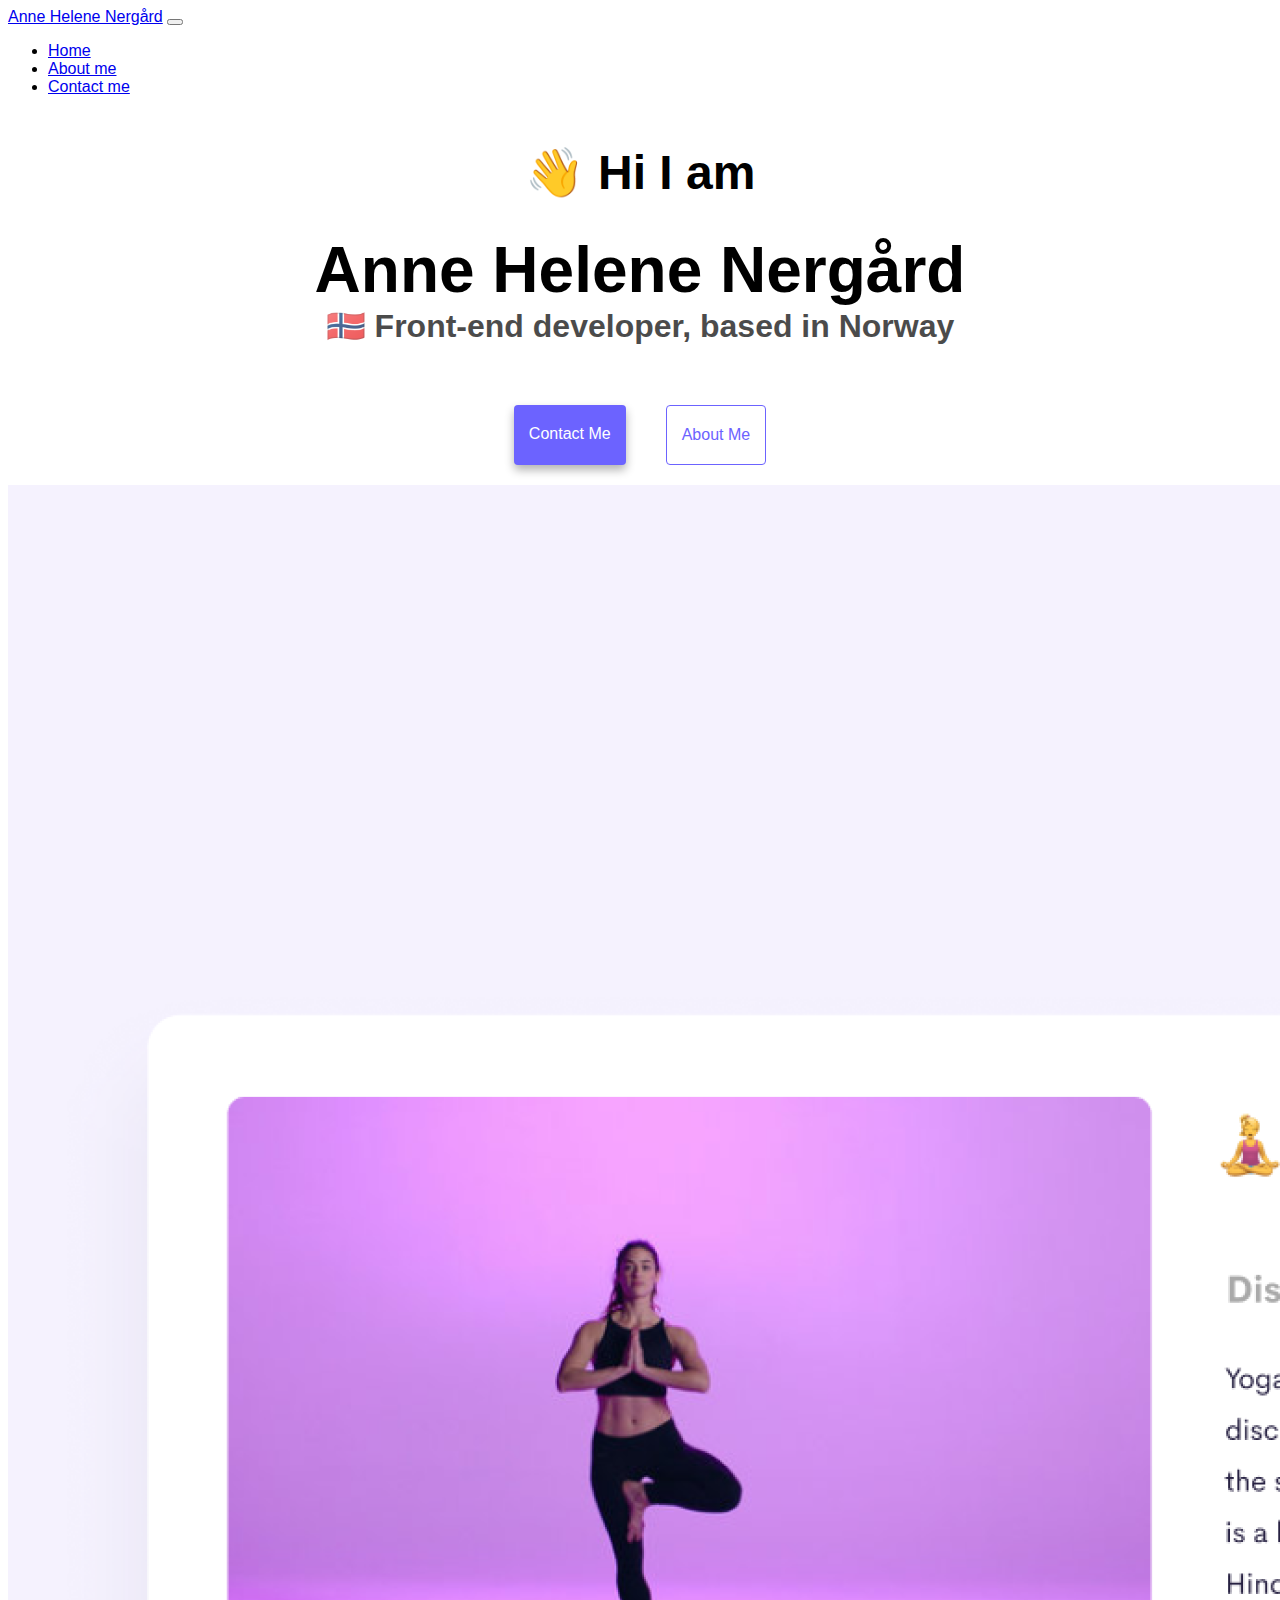
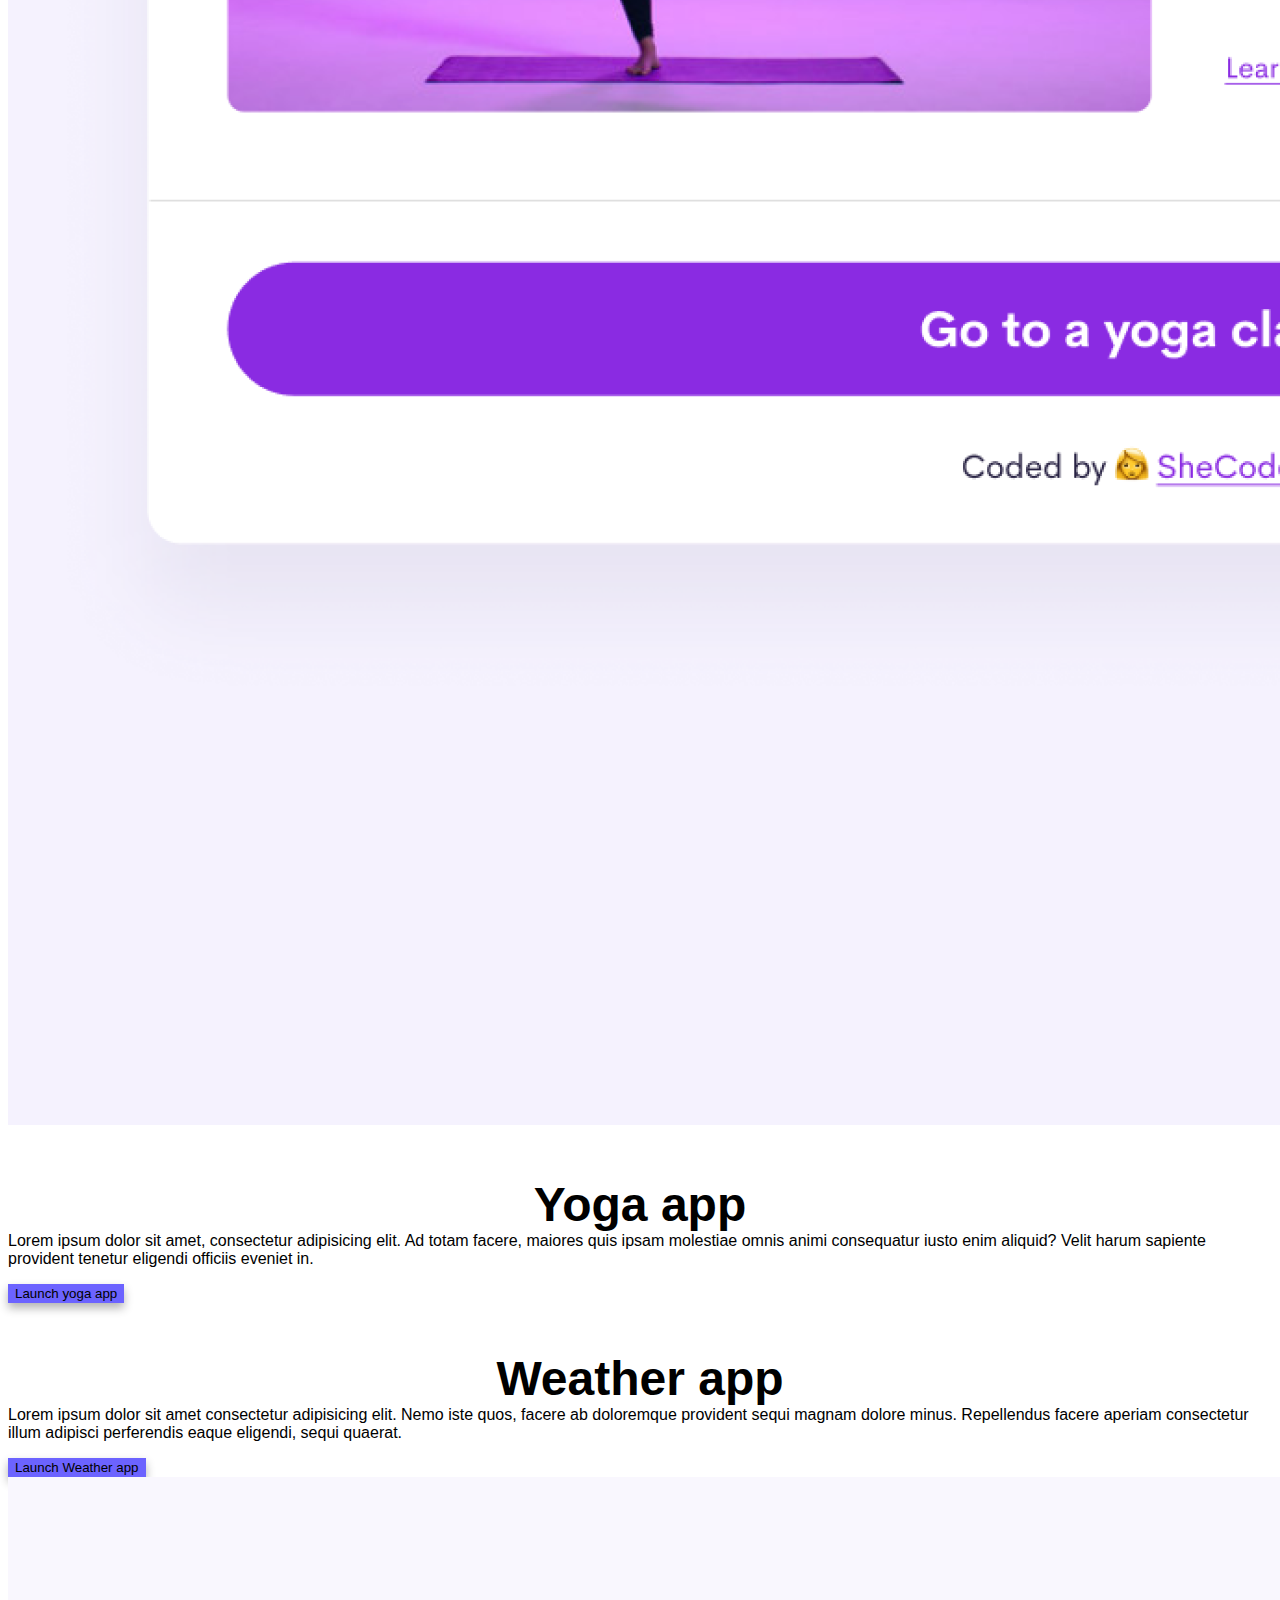
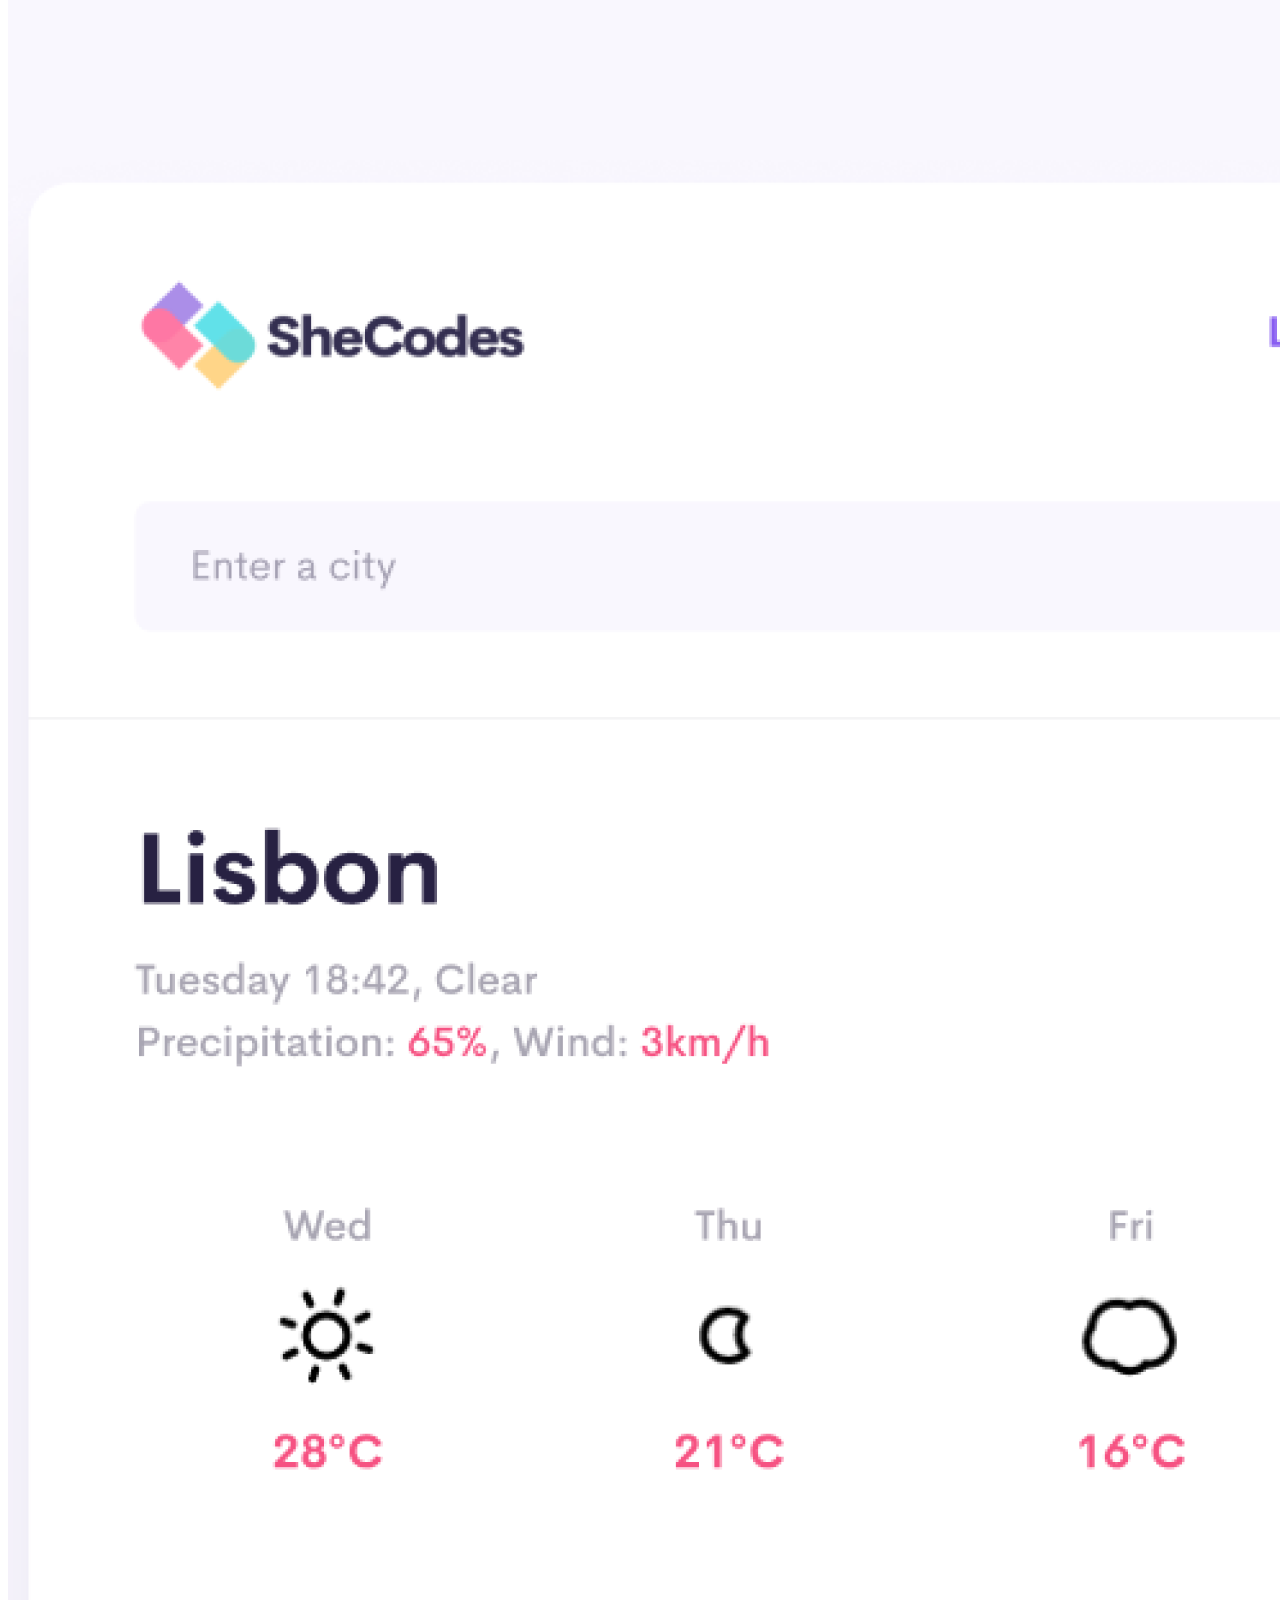
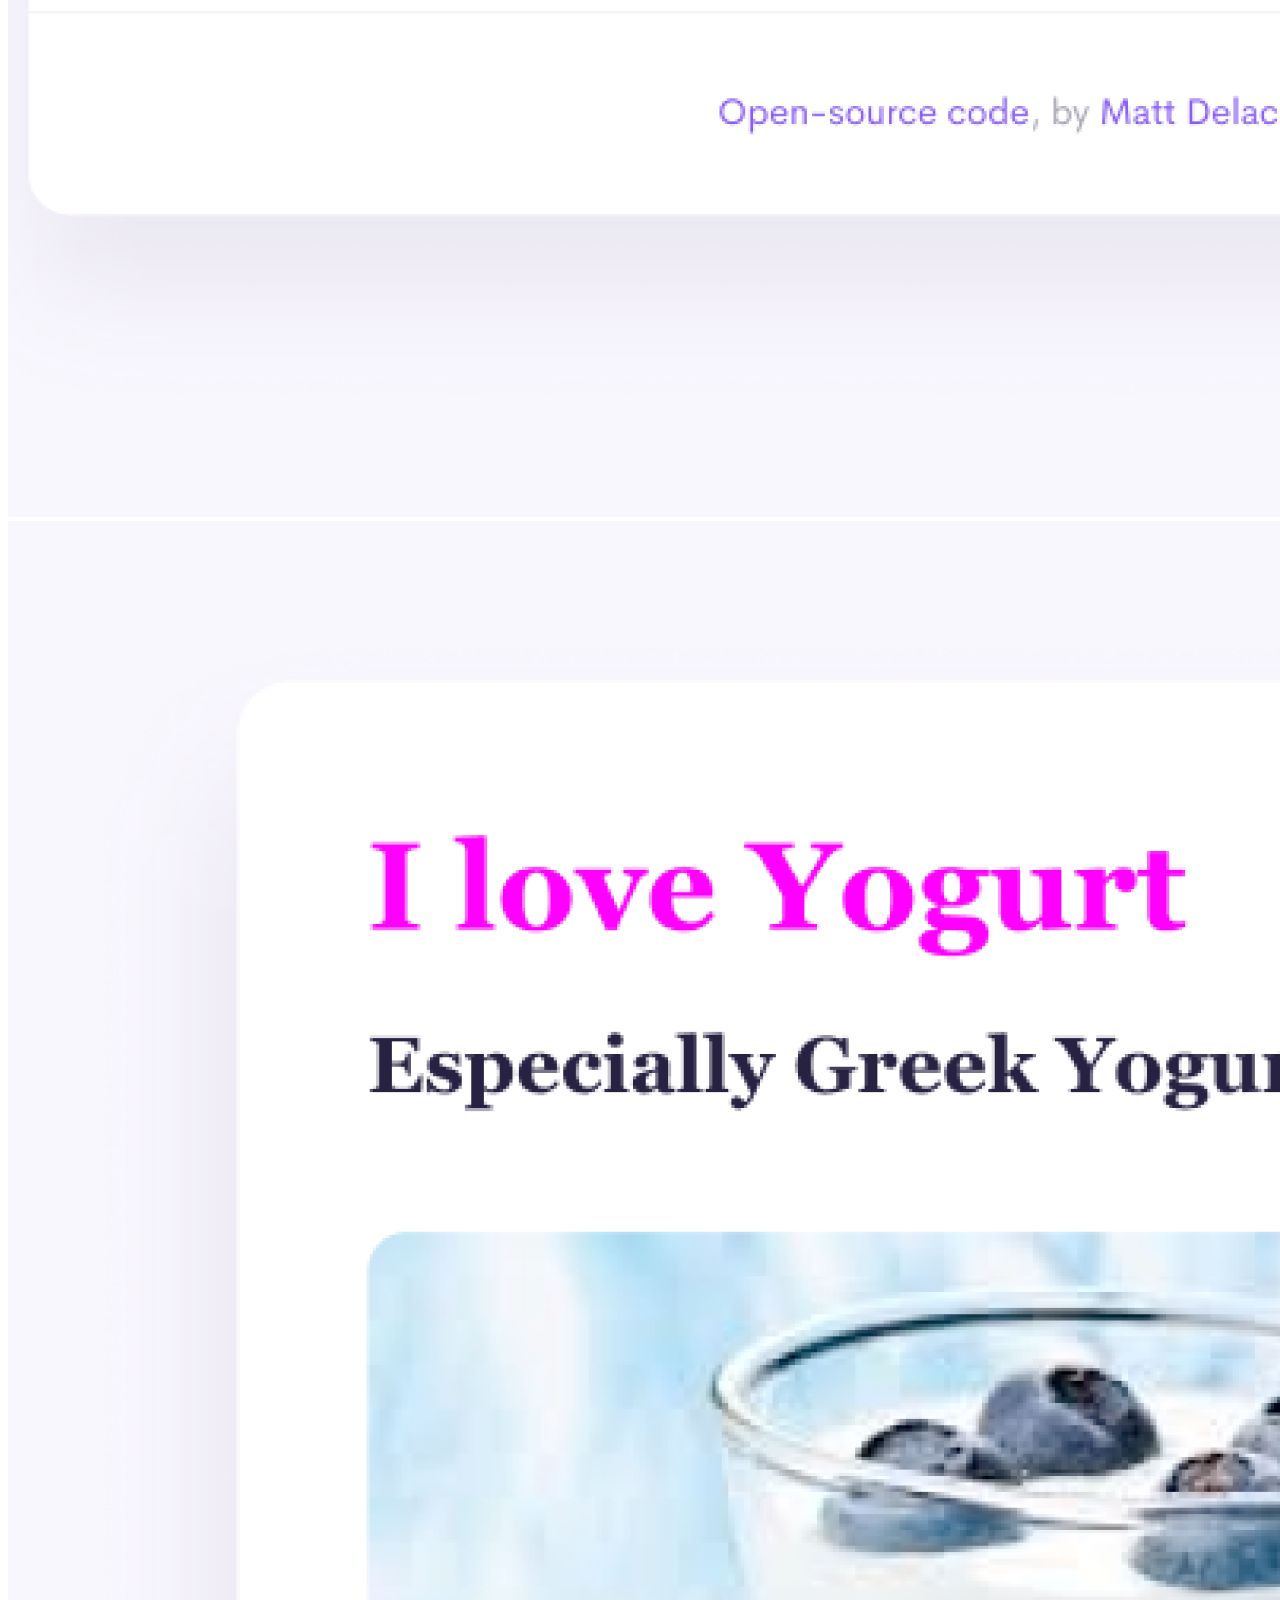
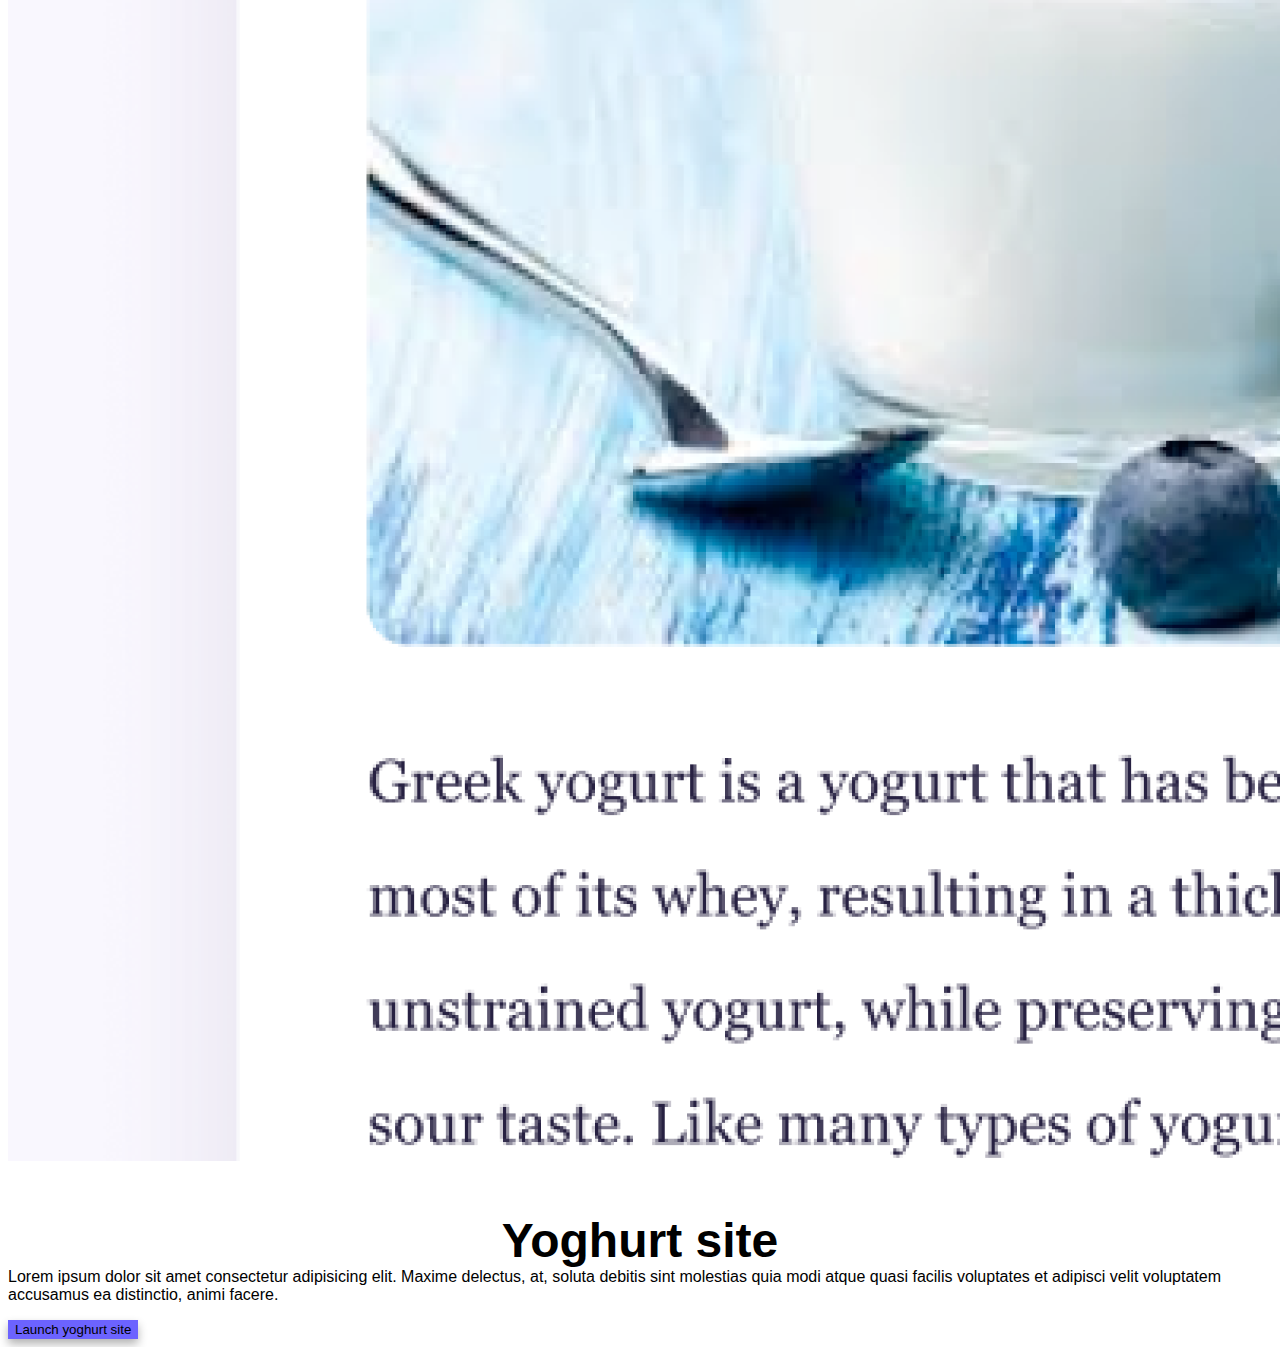
<file: index.html>
<!DOCTYPE html>
<html lang="en">
  <head>
    <meta charset="UTF-8" />
    <meta http-equiv="X-UA-Compatible" content="IE=edge" />
    <meta name="viewport" content="width=device-width, initial-scale=1.0" />
    <title>Anne Helene Nergård</title>
    <meta
      name="description"
      content="Portfolio Front-end developer Anne Helene Nergård"
    />
    <link
      href="https://cdn.jsdelivr.net/npm/bootstrap@5.3.2/dist/css/bootstrap.min.css"
      rel="stylesheet"
      integrity="sha384-T3c6CoIi6uLrA9TneNEoa7RxnatzjcDSCmG1MXxSR1GAsXEV/Dwwykc2MPK8M2HN"
      crossorigin="anonymous"
    />
    <link rel="stylesheet" href="css/style.css" />
  </head>
  <body>
    <nav class="navbar navbar-expand-lg bg-body-tertiary sticky-top">
      <div class="container-fluid">
        <a class="navbar-brand" href="/">Anne Helene Nergård</a>
        <button
          class="navbar-toggler"
          type="button"
          data-bs-toggle="collapse"
          data-bs-target="#navbarSupportedContent"
          aria-controls="navbarSupportedContent"
          aria-expanded="false"
          aria-label="Toggle navigation"
        >
          <span class="navbar-toggler-icon"></span>
        </button>
        <div class="collapse navbar-collapse" id="navbarSupportedContent">
          <ul class="navbar-nav me-auto mb-2 mb-lg-0">
            <li class="nav-item">
              <a class="nav-link active" aria-current="page" href="/">Home</a>
            </li>
            <li class="nav-item">
              <a class="nav-link" href="/about.html">About me</a>
            </li>
            <li class="nav-item">
              <a class="nav-link" href="/about.html#contact">Contact me</a>
            </li>
          </ul>
        </div>
      </div>
    </nav>
    <h2>👋 Hi I am</h2>
    <h1>Anne Helene Nergård</h1>
    <h3>🇳🇴 Front-end developer, based in Norway</h3>
    <div class="navigation-links">
      <a href="/about.html#contact" class="contact-link">Contact me</a>
      <a href="/about.html" class="about-link">About me</a>
    </div>
    <div class="container text-left">
      <div class="row g-4 px-4">
        <div class="col-lg-6 col-sm-12 p-3">
          <img
            src="img/yoga.png"
            class="img-fluid d-none d-sm-block"
            alt="yoga"
          />
        </div>
        <div class="col-lg-6 col-sm-12 p-3">
          <h2>Yoga app</h2>
          Lorem ipsum dolor sit amet, consectetur adipisicing elit. Ad totam
          facere, maiores quis ipsam molestiae omnis animi consequatur iusto
          enim aliquid? Velit harum sapiente provident tenetur eligendi officiis
          eveniet in.
          <button type="button" class="btn btn-primary">Launch yoga app</button>
        </div>
      </div>
      <div class="row g-4 px-4">
        <div class="col-lg-6 col-sm-12 p-3">
          <h2>Weather app</h2>
          Lorem ipsum dolor sit amet consectetur adipisicing elit. Nemo iste
          quos, facere ab doloremque provident sequi magnam dolore minus.
          Repellendus facere aperiam consectetur illum adipisci perferendis
          eaque eligendi, sequi quaerat.
          <button type="button" class="btn btn-primary">
            Launch Weather app
          </button>
        </div>
        <div class="col-lg-6 col-sm-12 p-3">
          <img
            src="img/weather.png"
            class="img-fluid d-none d-sm-block"
            alt="weather app"
          />
        </div>
      </div>
      <div class="row g-4 px-4">
        <div class="col-lg-6 col-sm-12 p-3">
          <img
            src="img/yogurt.png"
            class="img-fluid d-none d-sm-block"
            alt="Love for yoghurt"
          />
        </div>
        <div class="col-lg-6 col-sm-12 p-3">
          <h2>Yoghurt site</h2>
          Lorem ipsum dolor sit amet consectetur adipisicing elit. Maxime
          delectus, at, soluta debitis sint molestias quia modi atque quasi
          facilis voluptates et adipisci velit voluptatem accusamus ea
          distinctio, animi facere.
          <button type="button" class="btn btn-primary">
            Launch yoghurt site
          </button>
        </div>
      </div>
    </div>
    <script
      src="https://cdn.jsdelivr.net/npm/bootstrap@5.3.2/dist/js/bootstrap.bundle.min.js"
      integrity="sha384-C6RzsynM9kWDrMNeT87bh95OGNyZPhcTNXj1NW7RuBCsyN/o0jlpcV8Qyq46cDfL"
      crossorigin="anonymous"
    ></script>
  </body>
</html>
</file>
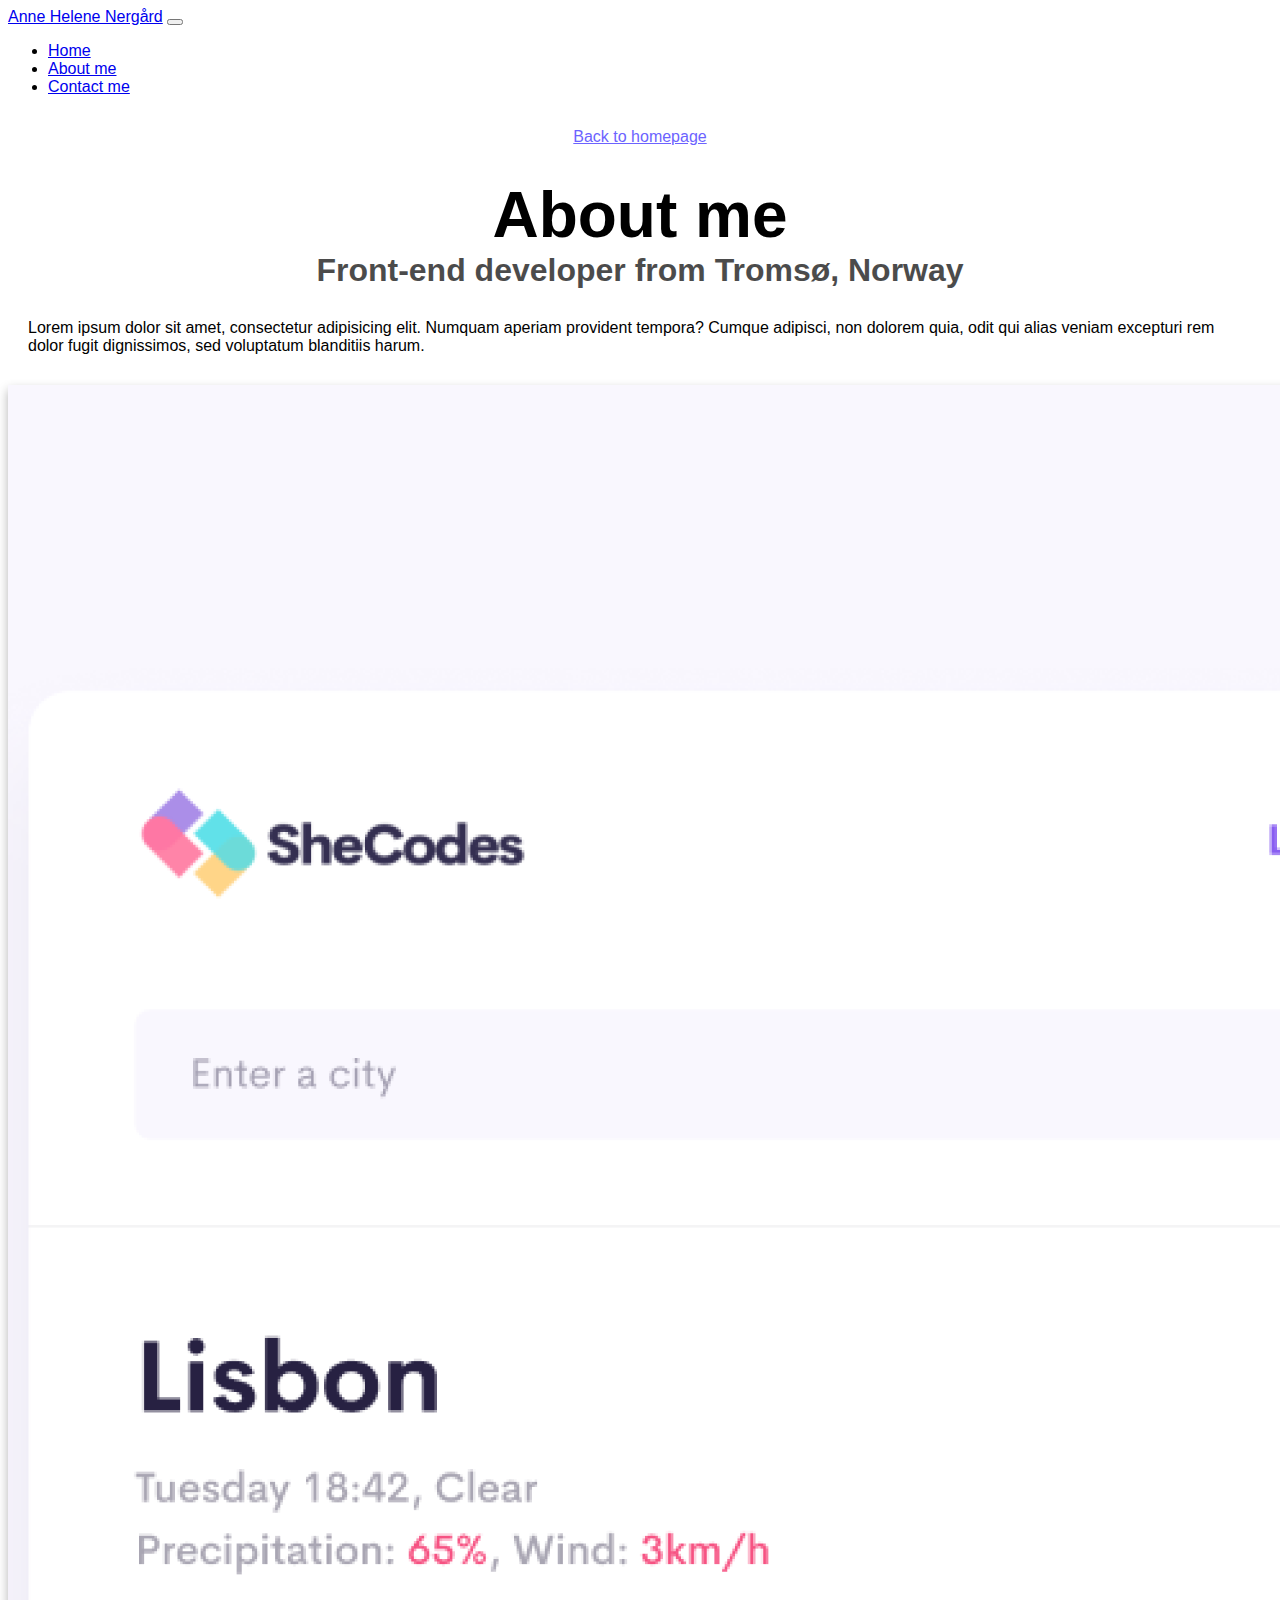
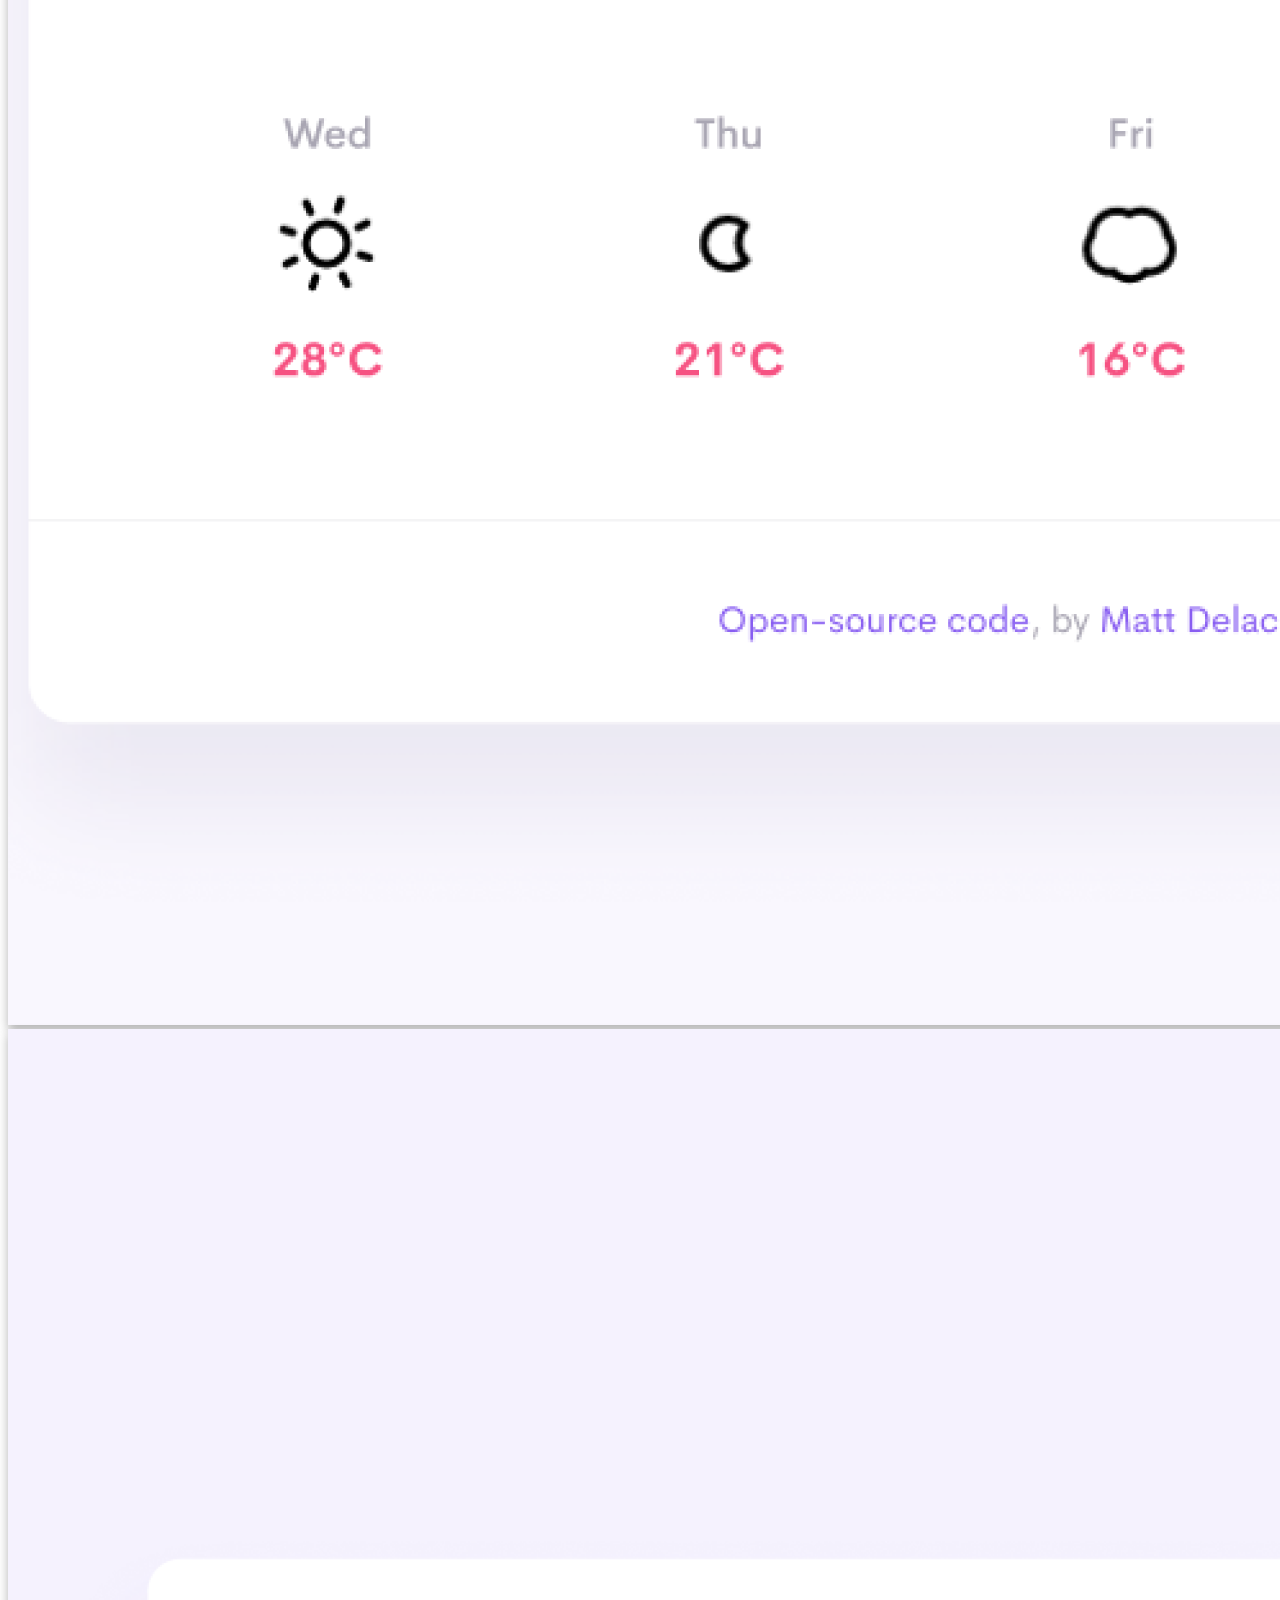
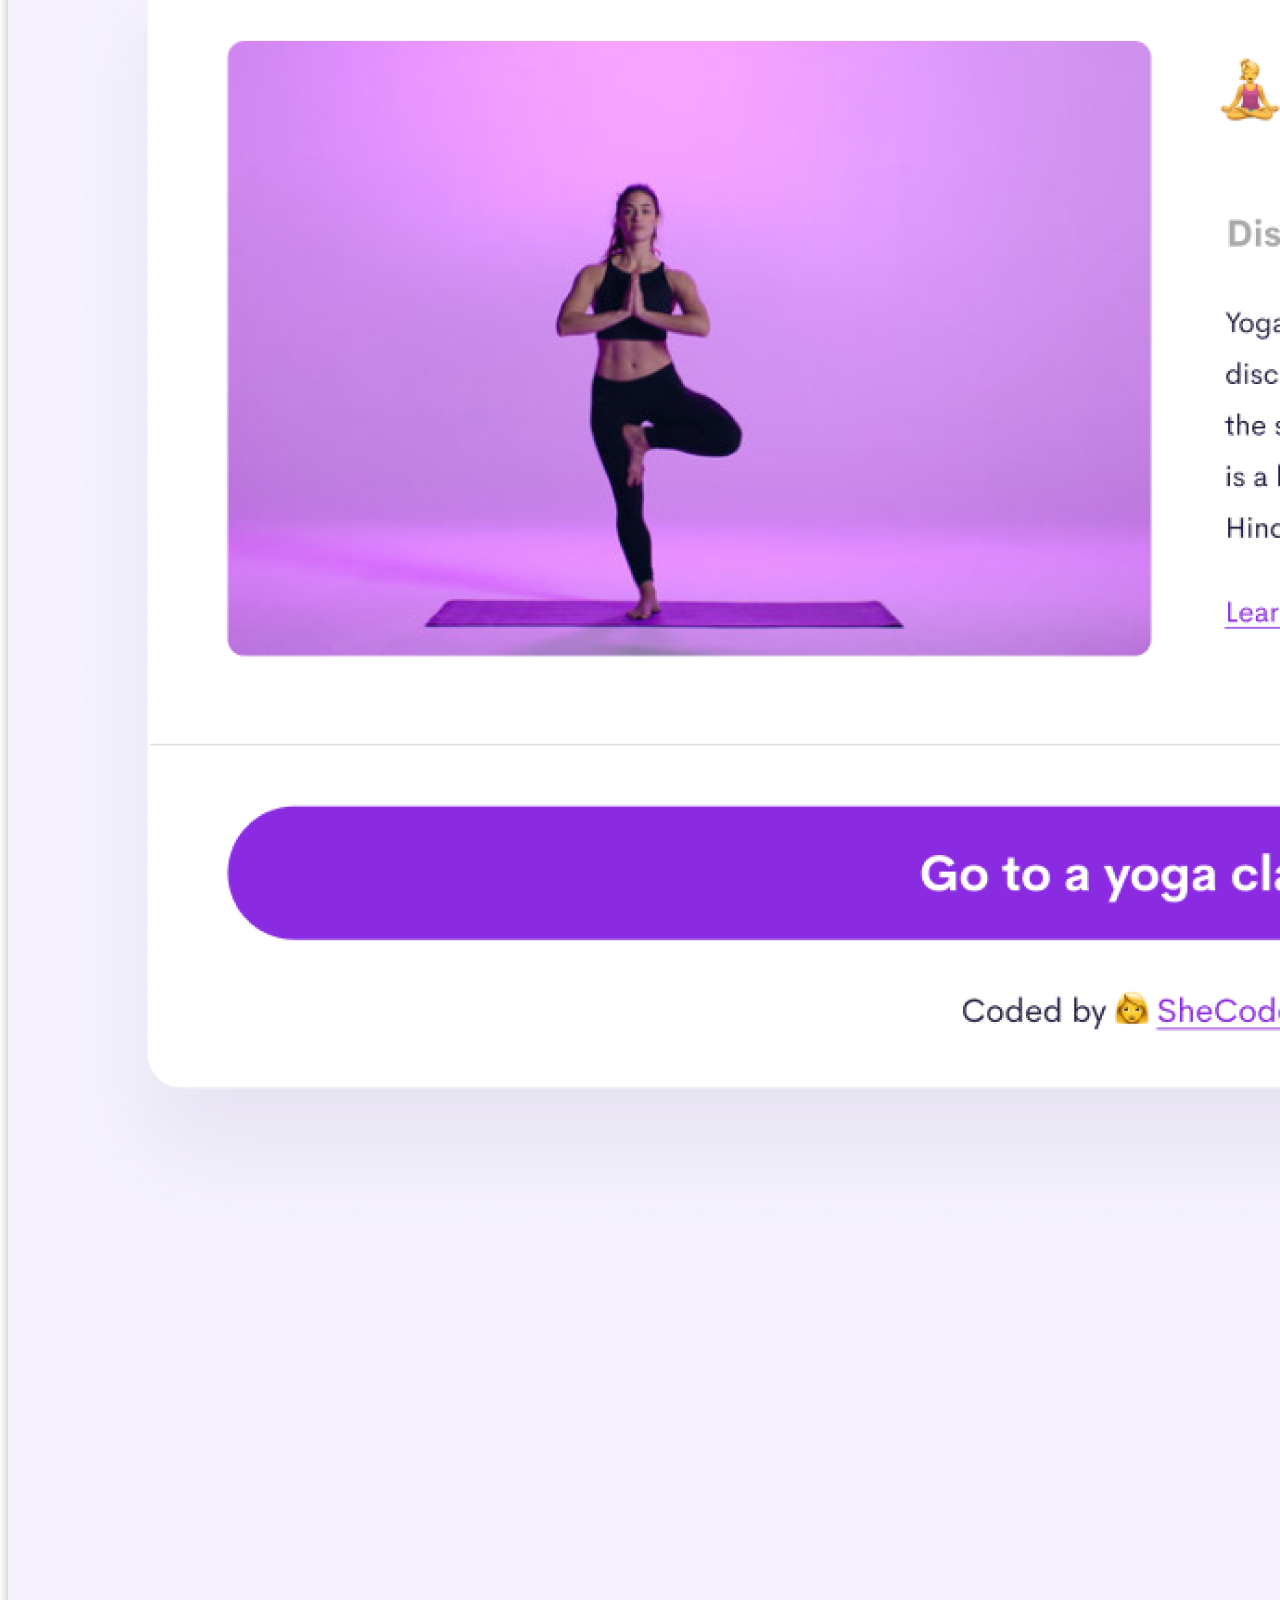
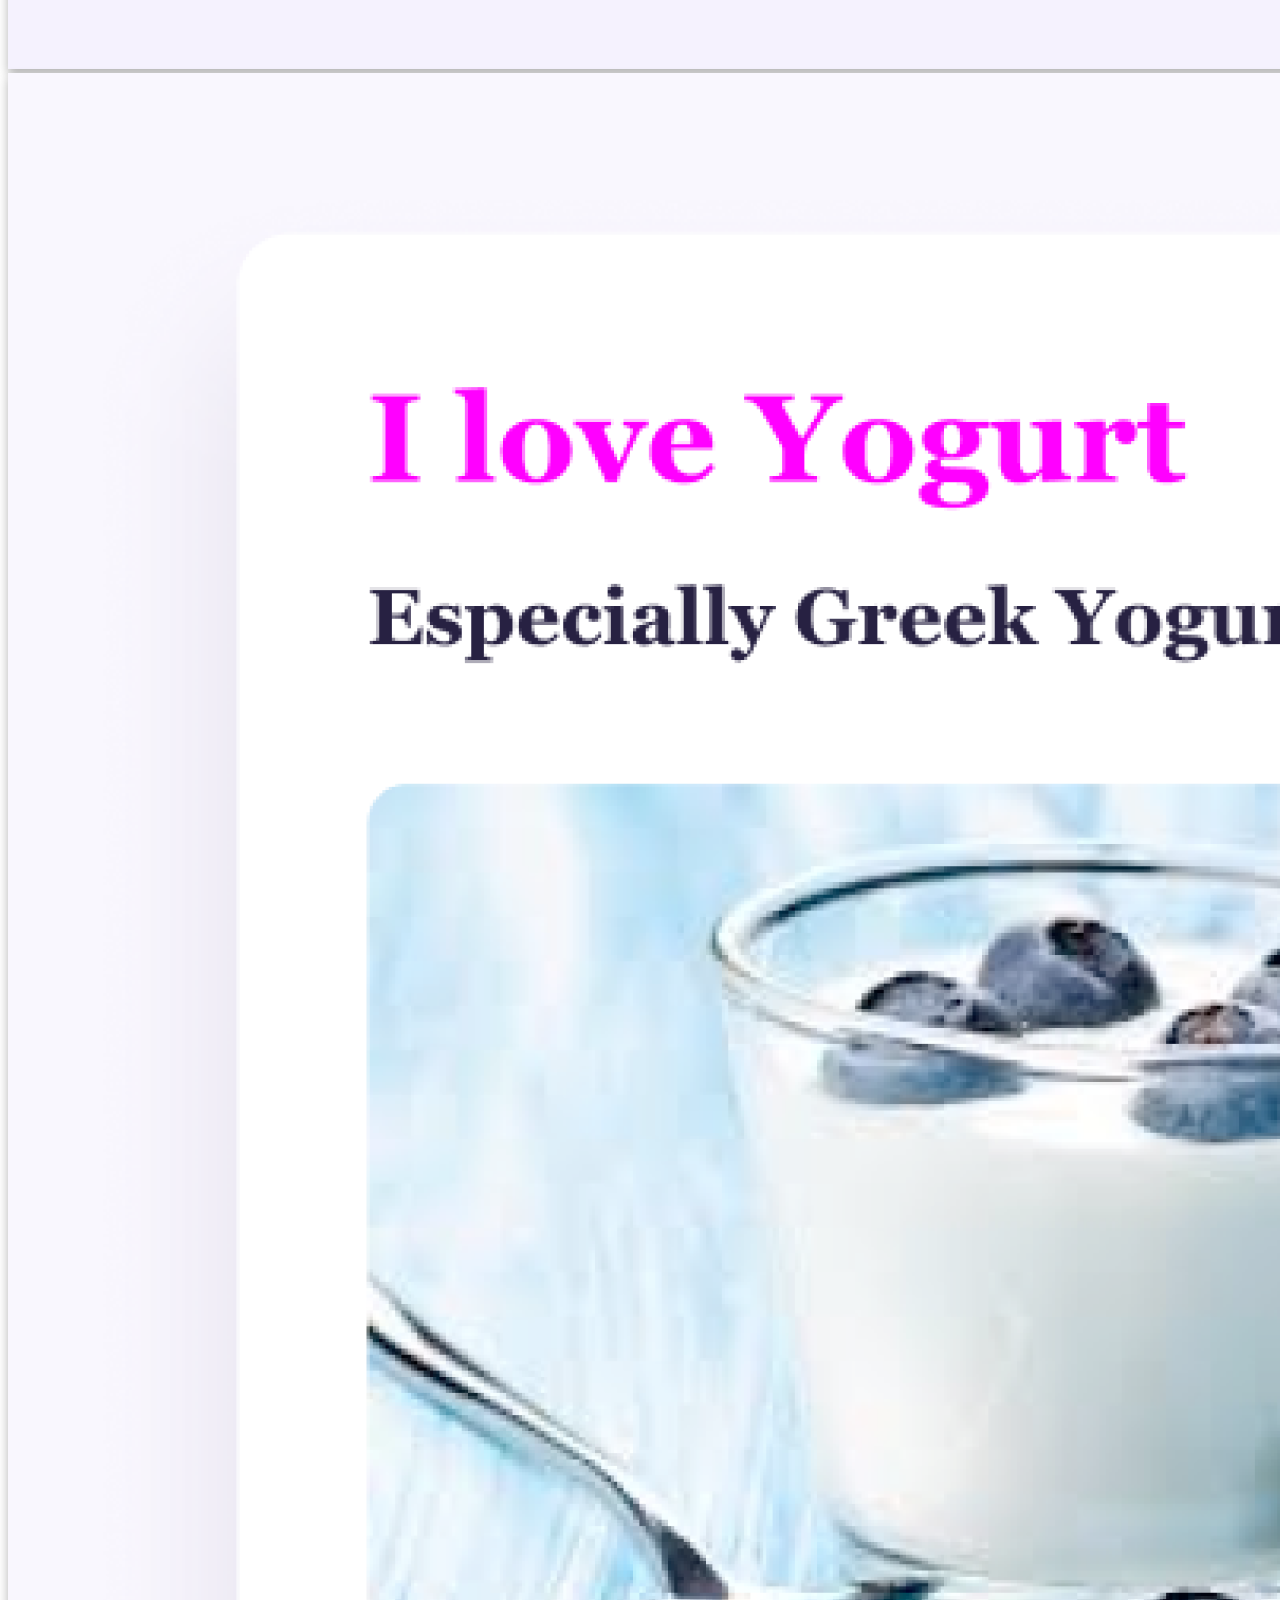
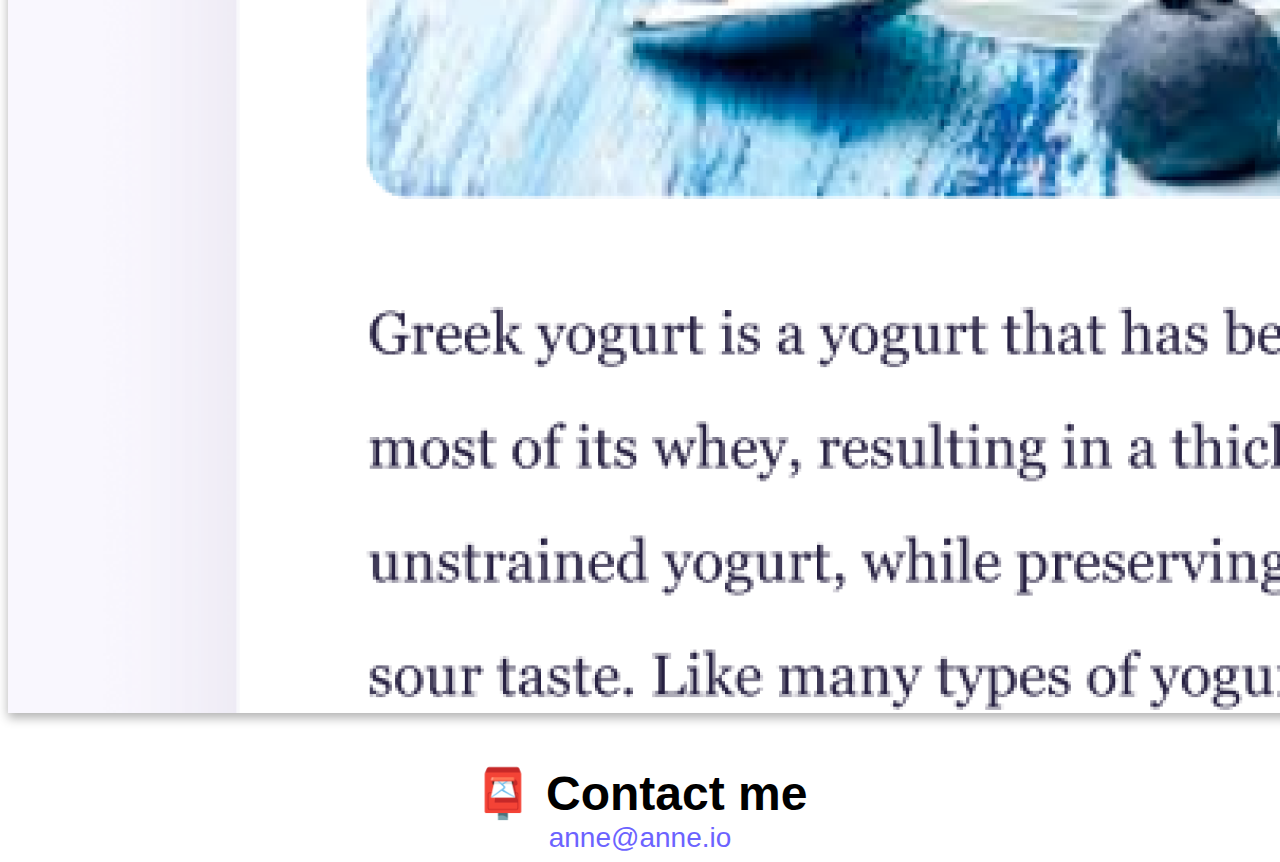
<file: about.html>
<!DOCTYPE html>
<html lang="en">
  <head>
    <meta charset="UTF-8" />
    <meta http-equiv="X-UA-Compatible" content="IE=edge" />
    <meta name="viewport" content="width=device-width, initial-scale=1.0" />
    <link
      href="https://cdn.jsdelivr.net/npm/bootstrap@5.3.2/dist/css/bootstrap.min.css"
      rel="stylesheet"
      integrity="sha384-T3c6CoIi6uLrA9TneNEoa7RxnatzjcDSCmG1MXxSR1GAsXEV/Dwwykc2MPK8M2HN"
      crossorigin="anonymous"
    />
    <link rel="stylesheet" href="css/style.css" />
    <title>About Anne Helene Nergård</title>
    <meta
      name="description"
      content="Portfolio Front-end developer Anne Helene Nergård"
    />
  </head>
  <body>
    <nav class="navbar navbar-expand-lg bg-body-tertiary sticky-top">
      <div class="container-fluid">
        <a class="navbar-brand" href="#">Anne Helene Nergård</a>
        <button
          class="navbar-toggler"
          type="button"
          data-bs-toggle="collapse"
          data-bs-target="#navbarSupportedContent"
          aria-controls="navbarSupportedContent"
          aria-expanded="false"
          aria-label="Toggle navigation"
        >
          <span class="navbar-toggler-icon"></span>
        </button>
        <div class="collapse navbar-collapse" id="navbarSupportedContent">
          <ul class="navbar-nav me-auto mb-2 mb-lg-0">
            <li class="nav-item">
              <a class="nav-link active" aria-current="page" href="index.html"
                >Home</a
              >
            </li>
            <li class="nav-item">
              <a class="nav-link" href="about.html">About me</a>
            </li>
            <li class="nav-item">
              <a class="nav-link" href="about.html#contact">Contact me</a>
            </li>
          </ul>
        </div>
      </div>
    </nav>
    <a href="index.html" class="homepage-link">Back to homepage</a>
    <h1>About me</h1>
    <h3>Front-end developer from Tromsø, Norway</h3>
    <div class="about-paragraphs text-center">
      Lorem ipsum dolor sit amet, consectetur adipisicing elit. Numquam aperiam
      provident tempora? Cumque adipisci, non dolorem quia, odit qui alias
      veniam excepturi rem dolor fugit dignissimos, sed voluptatum blanditiis
      harum.
    </div>
    <div class="container">
      <div class="row g-4">
        <div class="col-lg-4 col-sm-12">
          <img
            src="img/weather.png"
            class="img-fluid img-thumbnail"
            alt="weather app"
          />
        </div>
        <div class="col-lg-4 col-sm-12">
          <img
            src="img/yoga.png"
            class="img-fluid img-thumbnail"
            alt="yoga app"
          />
        </div>
        <div class="col-lg-4 col-sm-12">
          <img
            src="img/yogurt.png"
            class="img-fluid img-thumbnail"
            alt="yogurt site"
          />
        </div>
      </div>
    </div>
    <div id="contact">
      <h2>📮 Contact me</h2>
      <a href="mailto:[email]" class="email-link"> anne@anne.io </a>
    </div>
    <script
      src="https://cdn.jsdelivr.net/npm/bootstrap@5.3.2/dist/js/bootstrap.bundle.min.js"
      integrity="sha384-C6RzsynM9kWDrMNeT87bh95OGNyZPhcTNXj1NW7RuBCsyN/o0jlpcV8Qyq46cDfL"
      crossorigin="anonymous"
    ></script>
  </body>
</html>
</file>
<file: css/style.css>
:root {
  --primary-color: #6c63ff;
  --secondary-color: #f5f2fe;
  --box-shadow: 0 5px 10px rgba(0, 0, 0, 0.3);
}

body {
  font-family: Arial, Helvetica, sans-serif;
}

h1,
h2,
h3 {
  text-align: center;
  margin: 0;
}

h1 {
  font-size: 4rem;
  margin-top: 2rem;
}

h2 {
  font-size: 3rem;
  margin-top: 3rem;
}

h3 {
  font-size: 2rem;
  opacity: 0.7;
}

p {
  background: var(--secondary-color);
  padding: 20px;
  border-radius: 4px;
  font-size: 18px;
  line-height: 1.5;
  text-align: center;
}

@media (max-width: 900px) {
  h1 {
    font-size: 2.5rem;
    text-align: center;
  }

  p {
    text-align: center;
  }
  .btn {
    margin: 0 auto;
  }
  .footer {
    display: none;
  }
}

.navigation-links {
  display: flex;
  margin-top: 40px;
  justify-content: center;
}

.navigation-links a {
  margin: 20px;
  border-radius: 4px;
  padding: 20px 15px;
  text-decoration: none;
  text-transform: capitalize;
}

.contact-link {
  background: var(--primary-color);
  box-shadow: var(--box-shadow);
  color: white;
}

.about-link {
  color: var(--primary-color);
  border: 1px solid var(--primary-color);
}

.homepage-link {
  color: var(--primary-color);
  text-align: center;
  display: block;
  margin-top: 2rem;
}

.about-paragraphs {
  display: flex;
  margin: 30px 20px;
  justify-content: center;
}

.email-link {
  display: flex;
  justify-content: center;
  color: var(--primary-color);
  font-size: 28px;
  text-decoration: none;
}

.email-link:hover {
  text-decoration: underline;
}

.btn-primary {
  background-color: var(--primary-color);
  border: var(--primary-color) solid 1px;
  box-shadow: var(--box-shadow);
  display: block;
  margin-top: 1rem;
}

.img-thumbnail {
  box-shadow: var(--box-shadow);
}
</file>
